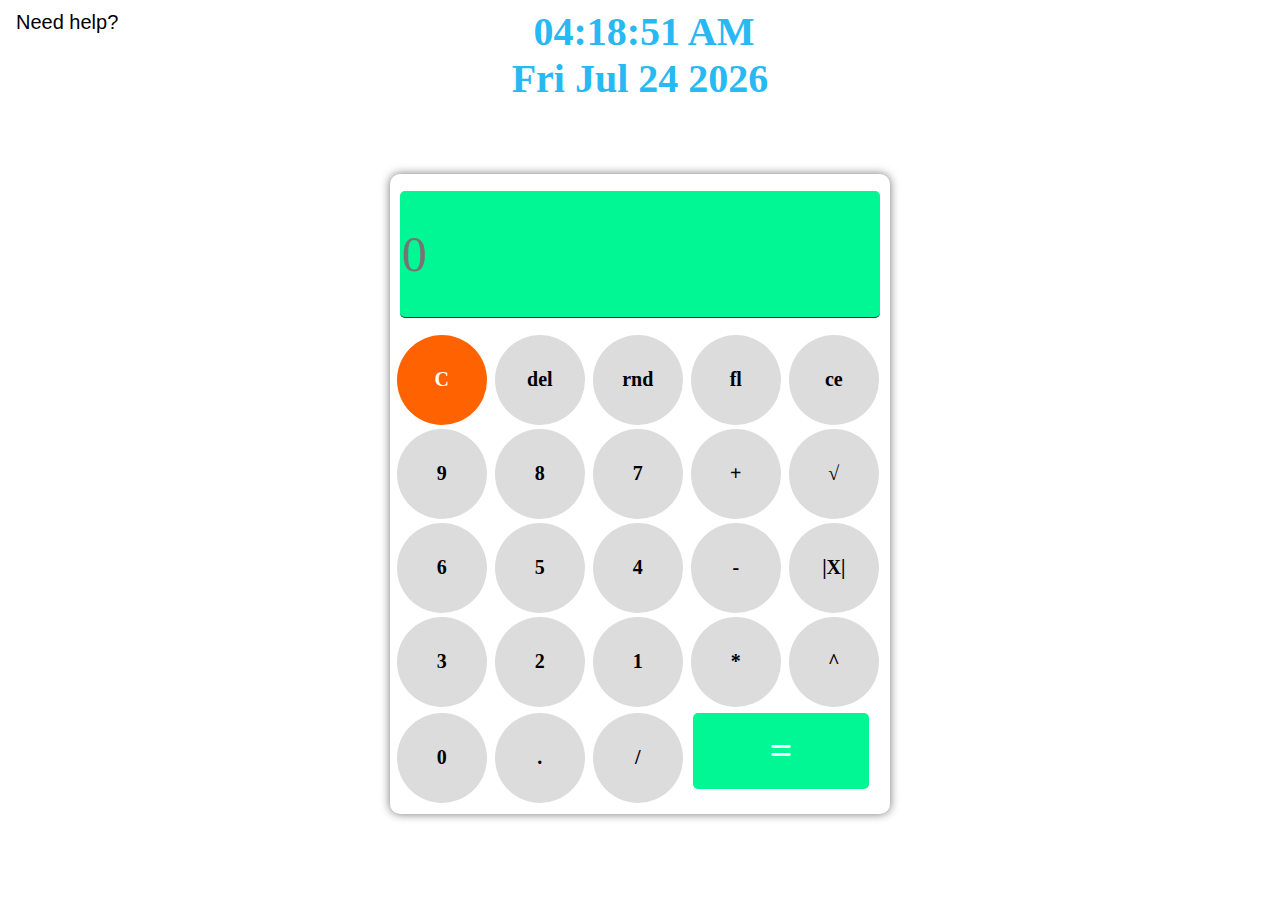
<file: index.html>
<!DOCTYPE html>
<html lang="en">

<head>
    <meta charset="UTF-8">
    <meta name="viewport" content="width=device-width, initial-scale=1.0">
    <title>Calculator</title>
    <link rel="stylesheet" href="styles/style.css">
</head>

<body>

    <div class="help" title="more information about this page">
        <button class="help">
            <a class="help" href="help.html" target="_blank">Need help?</a>
        </button>
    </div>
    <div id="clock" class="display-clock" title="time"></div>
    <div id="date" class="display-date" title="date"></div>
    <div class="container">
        <input type="text" placeholder="0" id="display" readonly title="calculator">
        <div class="row">
            <input class="red" type="button" value="C" title="clear" onclick="reset()">
            <input class="buttons" type="button" value="del" title="delete" onclick="backspace()">
            <input class="buttons" type="button" value="rnd" onclick="mathCalculation('round')">
            <input class="buttons" type="button" value="fl" onclick="mathCalculation('floor')">
            <input class="buttons" type="button" value="ce" onclick="mathCalculation('ceil')">
        </div>
        <div class="row">
            <input class="buttons" type="button" value="9" onclick="add(event)">
            <input class="buttons" type="button" value="8" onclick="add(event)">
            <input class="buttons" type="button" value="7" onclick="add(event)">
            <input class="buttons" type="button" value="+" onclick="add(event)">
            <input class="buttons" type="button" value="√" onclick="mathCalculation('sqrt')">
        </div>
        <div class="row">
            <input class="buttons" type="button" value="6" onclick="add(event)">
            <input class="buttons" type="button" value="5" onclick="add(event)">
            <input class="buttons" type="button" value="4" onclick="add(event)">
            <input class="buttons" type="button" value="-" onclick="add(event)">
            <input class="buttons" type="button" value="|X|" onclick="mathCalculation('abs')">
        </div>
        <div class="row">
            <input class="buttons" type="button" value="3" onclick="add(event)">
            <input class="buttons" type="button" value="2" onclick="add(event)">
            <input class="buttons" type="button" value="1" onclick="add(event)">
            <input class="buttons" type="button" value="*" onclick="add(event)">
            <input class="buttons" type="button" value="^" onclick="mathCalculation('pow')">
        </div>
        <div class="row">
            <input class="buttons" type="button" value="0" onclick="add(event)">
            <input class="buttons" type="button" value="." onclick="add(event)">
            <input class="buttons" type="button" value="/" onclick="add(event)">
            <input class="buttons green" type="button" value="=" onclick="calculation()">
        </div>
    </div>
    <script src="main.js"></script>

</body>

</html>
</file>
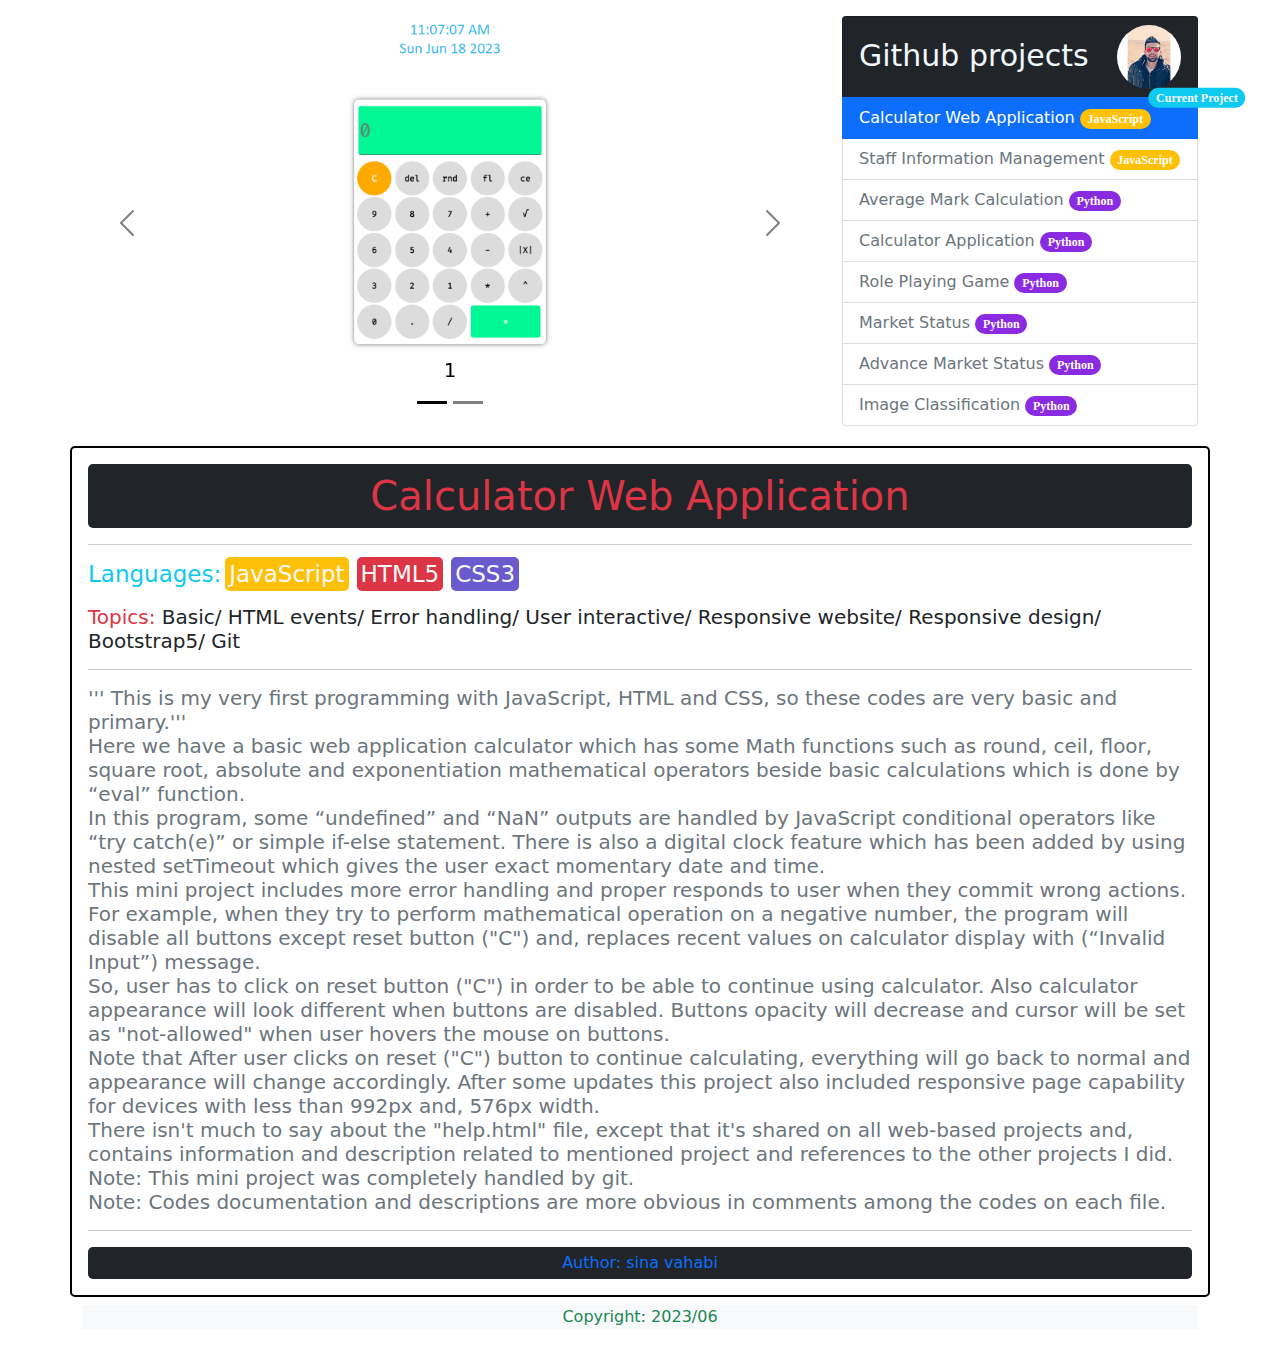
<file: help.html>
<!DOCTYPE html>
<html lang="en">

<head>
    <meta charset="UTF-8">
    <meta name="viewport" content="width=device-width, initial-scale=1.0">
    <title>Help</title>
    <link rel="stylesheet" href="styles/bootstrap/css/bootstrap.min.css">
    <link rel="stylesheet" href="styles/help.css">
    <script src="styles/bootstrap/js/bootstrap.min.js"></script>
</head>

<body>
    <header></header>
    <main>
        <div class="container mt-3">
            <div class="row mb-3" id="first-row">
                <div id="carouselExampleDark"
                    class="col-xxl-8 col-xl-8 col-lg-8 col-md-7 col-sm-12 carousel carousel-dark slide"
                    data-bs-ride="carousel">
                    <div class="carousel-indicators">
                        <button type="button" data-bs-target="#carouselExampleDark" data-bs-slide-to="0" class="active"
                            aria-current="true" aria-label="Slide 1"></button>
                        <button type="button" data-bs-target="#carouselExampleDark" data-bs-slide-to="1"
                            aria-label="Slide 2"></button>
                    </div>
                    <div class="carousel-inner">
                        <div class="carousel-item active" data-bs-interval="4000">
                            <img src="images/calculator-1.png" class="d-block w-100" alt="...">
                            <div class="carousel-caption d-none d-md-block">
                                <h5>1</h5>
                            </div>
                        </div>
                        <div class="carousel-item" data-bs-interval="4000">
                            <img src="images/calculator-2.png" class="d-block w-100" alt="...">
                            <div class="carousel-caption d-none d-md-block">
                                <h5>2</h5>
                            </div>
                        </div>
                    </div>
                    <button class="carousel-control-prev" type="button" data-bs-target="#carouselExampleDark"
                        data-bs-slide="prev">
                        <span class="carousel-control-prev-icon" aria-hidden="true"></span>
                        <span class="visually-hidden">Previous</span>
                    </button>
                    <button class="carousel-control-next" type="button" data-bs-target="#carouselExampleDark"
                        data-bs-slide="next">
                        <span class="carousel-control-next-icon" aria-hidden="true"></span>
                        <span class="visually-hidden">Next</span>
                    </button>
                </div>
                <div class="col-xxl-4 col-xl-4 col-lg-4 col-md-5 col-sm-12">
                    <ul class="list-group">
                        <li class="list-group-item  bg-dark list-head">
                            <div class="profile-holder">
                                <a href="https://github.com/sinavahabi" class="header d-inline-block mt-2"
                                    title="github.com/sinavahabi">Github projects</a>
                                <img src="styles/images/profile.JPEG" alt="profile photo" id="profile"
                                    class="d-inline-block float-end" title="github.com/sinavahabi">
                            </div>
                        </li>
                        <li class="list-group-item active" aria-current="true" title="calculator-mini-project">
                            <a href="https://github.com/sinavahabi/calculator-mini-project" class="active">Calculator
                                Web Application</a>
                            <span class="badge rounded-pill bg-warning javascript">JavaScript</span>
                            <span class="position-absolute top-0 start-100 translate-middle badge rounded-pill bg-info"
                                title="index.html">
                                <a href="index.html" class="text-light" target="_blank">Current Project</a>
                            </span>
                        </li>
                        <li class="list-group-item" title="staff-info-mini-project">
                            <a href="https://github.com/sinavahabi/staff-info-mini-project" class="text-muted">Staff
                                Information Management</a>
                            <span class="badge rounded-pill bg-warning javascript">JavaScript</span>
                        </li>
                        <li class="list-group-item" title="AverageMiniProject">
                            <a href="https://github.com/sinavahabi/AverageMiniProject" class="text-muted">Average Mark
                                Calculation</a>
                            <span class="badge rounded-pill python">Python</span>
                        </li>
                        <li class="list-group-item" title="CalculatorMiniProject">
                            <a href="https://github.com/sinavahabi/CalculatorMiniProject" class="text-muted">Calculator
                                Application</a>
                            <span class="badge rounded-pill python">Python</span>
                        </li>
                        <li class="list-group-item" title="RPGMiniProject">
                            <a href="https://github.com/sinavahabi/RPGMiniProject" class="text-muted">Role Playing
                                Game</a>
                            <span class="badge rounded-pill python">Python</span>
                        </li>
                        <li class="list-group-item" title="MarketsMiniProject">
                            <a href="https://github.com/sinavahabi/MarketsMiniProject" class="text-muted">Market
                                Status</a>
                            <span class="badge rounded-pill python">Python</span>
                        </li>
                        <li class="list-group-item" title="AdvanceMarketsMiniProject">
                            <a href="https://github.com/sinavahabi/AdvanceMarketsMiniProject" class="text-muted">Advance
                                Market Status</a>
                            <span class="badge rounded-pill python">Python</span>
                        </li>
                        <li class="list-group-item" title="MachineVisionMiniProject">
                            <a href="https://github.com/sinavahabi/MachineVisionMiniProject" class="text-muted">Image
                                Classification</a>
                            <span class="badge rounded-pill python">Python</span>
                        </li>
                    </ul>
                </div>
            </div>
            <div class="row mb-2" id="second-row">
                <div class="paragraph p-3">
                    <header>
                        <h1 class="text-center text-danger p-2 bg-dark" id="text-header">Calculator Web Application
                        </h1>
                        <hr>
                    </header>
                    <main>
                        <article>
                            <h2 class="mb-3" id="head2">
                                <span class="text-info">Languages:</span><span
                                    class="text-light bg-warning m-1 p-1 JS">JavaScript</span><span
                                    class="text-light bg-danger m-1 p-1 HTML">HTML5</span><span
                                    class="text-light m-1 p-1 CSS">CSS3</span>
                            </h2>
                            <h3 class="mb-3" id="head3">
                                <span class="text-danger">Topics:</span> Basic/ HTML events/ Error handling/ User
                                interactive/ Responsive website/ Responsive design/ Bootstrap5/ Git
                            </h3>
                            <hr>
                            <p class="h5 text-muted">
                                ''' This is my very first programming with JavaScript, HTML and CSS, so these codes are
                                very basic and primary.''' <br>
                                Here we have a basic web application calculator which has some Math functions such as
                                round, ceil, floor, square root, absolute and exponentiation mathematical operators
                                beside basic calculations which is done by “eval” function. <br>
                                In this program, some “undefined” and “NaN” outputs are handled by JavaScript
                                conditional operators like “try catch(e)” or simple if-else statement.
                                There is also a digital clock feature which has been added by using nested setTimeout
                                which gives the user exact momentary date and time. <br>
                                This mini project includes more error handling and proper responds to user when they
                                commit wrong actions. For example, when they try to perform mathematical operation on a
                                negative number, the program will disable all buttons except reset button ("C") and,
                                replaces recent values on calculator display with (“Invalid Input”) message. <br>
                                So, user has to click on reset button ("C") in order to be able to continue using
                                calculator. Also calculator appearance will look different when buttons are disabled.
                                Buttons opacity will decrease and cursor will be set as "not-allowed" when user hovers
                                the mouse on buttons. <br>
                                Note that After user clicks on reset ("C") button to continue calculating, everything
                                will go back to normal and appearance will change accordingly.
                                After some updates this project also included responsive page capability for devices
                                with less than 992px and, 576px width. <br>
                                There isn't much to say about the "help.html" file, except that it's shared on all
                                web-based projects and, contains information and description related to mentioned
                                project and references to the other projects I did. <br>
                                Note: This mini project was completely handled by git. <br>
                                Note: Codes documentation and descriptions are more obvious in comments among the codes
                                on each file. <br>
                            </p>
                        </article>
                    </main>
                    <hr>
                    <footer class="text-center bg-dark text-primary p-1" id="text-footer">
                        Author: sina vahabi
                    </footer>
                </div>
            </div>
            <footer class="text-center text-success bg-light mb-3">
                Copyright: 2023/06
            </footer>
        </div>
    </main>
    <footer></footer>
</body>

</html>
</file>
<file: styles/style.css>
div.help {
    float: left;
    border: 0;
    border-radius: 5px;
    padding: 2px;
}

div.help:hover {
    cursor: pointer;
    border: 2px solid rgb(255, 179, 0);
    background-color: white;
    color: black;
}

button.help {
    border: 0;
    background-color: white;
    border-radius: 5px;
}

a.help {
    font: 1.5em Arial;
    text-decoration: none;
    color: black;
}


.container {
    width: 500px;
    height: 640px;
    margin: 4.5rem auto;
    padding: .1em .3em;
    border-radius: 10px;
    box-sizing: border-box;
    box-shadow: 0 0 10px rgba(16, 16, 16, 0.586);
    cursor: default;
}

input {
    color: black;
    background-color: rgb(220, 220, 220);
    border: none;
    font: 20px "Fira Code";
    font-weight: 900;
    border-radius: 50%;
    margin: .1em;
    width: 4.5em;
    height: 4.5em;
    box-sizing: border-box;
    cursor: pointer;
}

input:focus {
    border: 1px solid rgb(7, 203, 252);
}

#display {
    font: 50px "Fira Code";
    background-color: rgb(0, 247, 148);
    display: block;
    border-radius: .1em;
    width: 98%;
    height: 20%;
    margin: .3em auto;
    border: none;
    border-bottom: 1px solid rgb(46, 46, 46);
    cursor: text;
}

#display:focus {
    outline: none;
    opacity: 85%;
    border-bottom: 3px solid rgb(46, 46, 46);
}

#display::selection {
    background-color: rgb(212, 254, 0);
}

.red {
    background-color: rgb(255, 98, 0);
    color: white;
}

.green {
    background-color: rgb(0, 247, 148);
    color: white;
    border-radius: 5px;
    width: 4.4em;
    height: 1.9em;
    font-size: 40px;
}

.green:focus {
    border: 1px solid rgb(0, 0, 0);
}

.display-clock {
    margin-right: 6.9rem;
}

.display-clock, .display-date {
    text-align: center;
    font: 2.5em Calibri;
    color: rgb(40, 185, 242);
    font-weight: bold;
}

.display-clock::selection, .display-date::selection {
    background-color: darkcyan;
    color: white;
}

@media (max-width: 992px) {
    .container {
        width: 450px;
        height: 580px;
        margin: 5.5rem auto;
    }

    input {
        font: 18.6px "Fira Code";
        width: 4.35em;
        height: 4.35em;
    }

    #display {
        font: 45px "Fira Code";
    }

    #display:focus {
        border-bottom: 2.5px solid rgb(46, 46, 46);
    }

    #display::selection {
        background-color: rgb(43, 180, 226);
    }

    .green {
        width: 4.65em;
        height: 2em;
        font-size: 35px;
    }

    .display-clock, .display-date {
        font: 2.25em Calibri;
    }

    .display-clock::selection, .display-date::selection {
        background-color: rgb(202, 5, 176);
    }

    a.help {
        font: 1.2em Arial;
    }
}

@media (max-width: 576px) {
    .container {
        width: 400px;
        height: 505px;
        margin: 5.5rem auto;
    }

    input {
        font: 17.8px "Fira Code";
        width: 4em;
        height: 4em;
    }

    #display {
        font: 40px "Fira Code";
    }

    #display:focus {
        border-bottom: 2px solid rgb(46, 46, 46);
    }

    #display::selection {
        background-color: rgb(226, 43, 43);
    }

    .green {
        width: 5em;
        height: 2.2em;
        font-size: 28px;
    }

    .display-clock, .display-date {
        font: 2em Calibri;
    }

    .display-clock::selection, .display-date::selection {
        background-color: rgb(5, 202, 58);
    }

    a.help {
        font: 1em Arial;
        text-decoration: underline;
    }
}
</file>
<file: styles/help.css>
@media (max-width: 576px) {
    .carousel {
        display: flex;
        order: 1;
    }
}

a {
    text-decoration: none;
}


a.active {
    color: white;
}  

#profile {
    border-radius: 50%;
    width: 4em;
    height: 4em;
}

#profile:hover {
    cursor: pointer;
}

.header {
    font-size: 30px;
    font-weight: 400;
    color: aliceblue;
}

a.header:hover {
    color: blue;
}

li:hover {
    color: white;
    background-color: #eef0f1;
    cursor: pointer;
}

li.list-head:hover {
    cursor: default;
}

.badge {
    font-family: "Fira Code";
}

.python {
    background-color: blueviolet;
}

.paragraph {
    width:100%;
    border: 2px solid black;
    border-radius: 5px;
}

#head2 {
    font-size: 23px;
}

#head3 {
    font-size: 20px;
}

.JS, .HTML, .CSS {
    border-radius: 5px;
}

.CSS {
    background-color: slateblue;
}

#text-header, #text-footer {
    border-radius: 5px;
}
</file>
